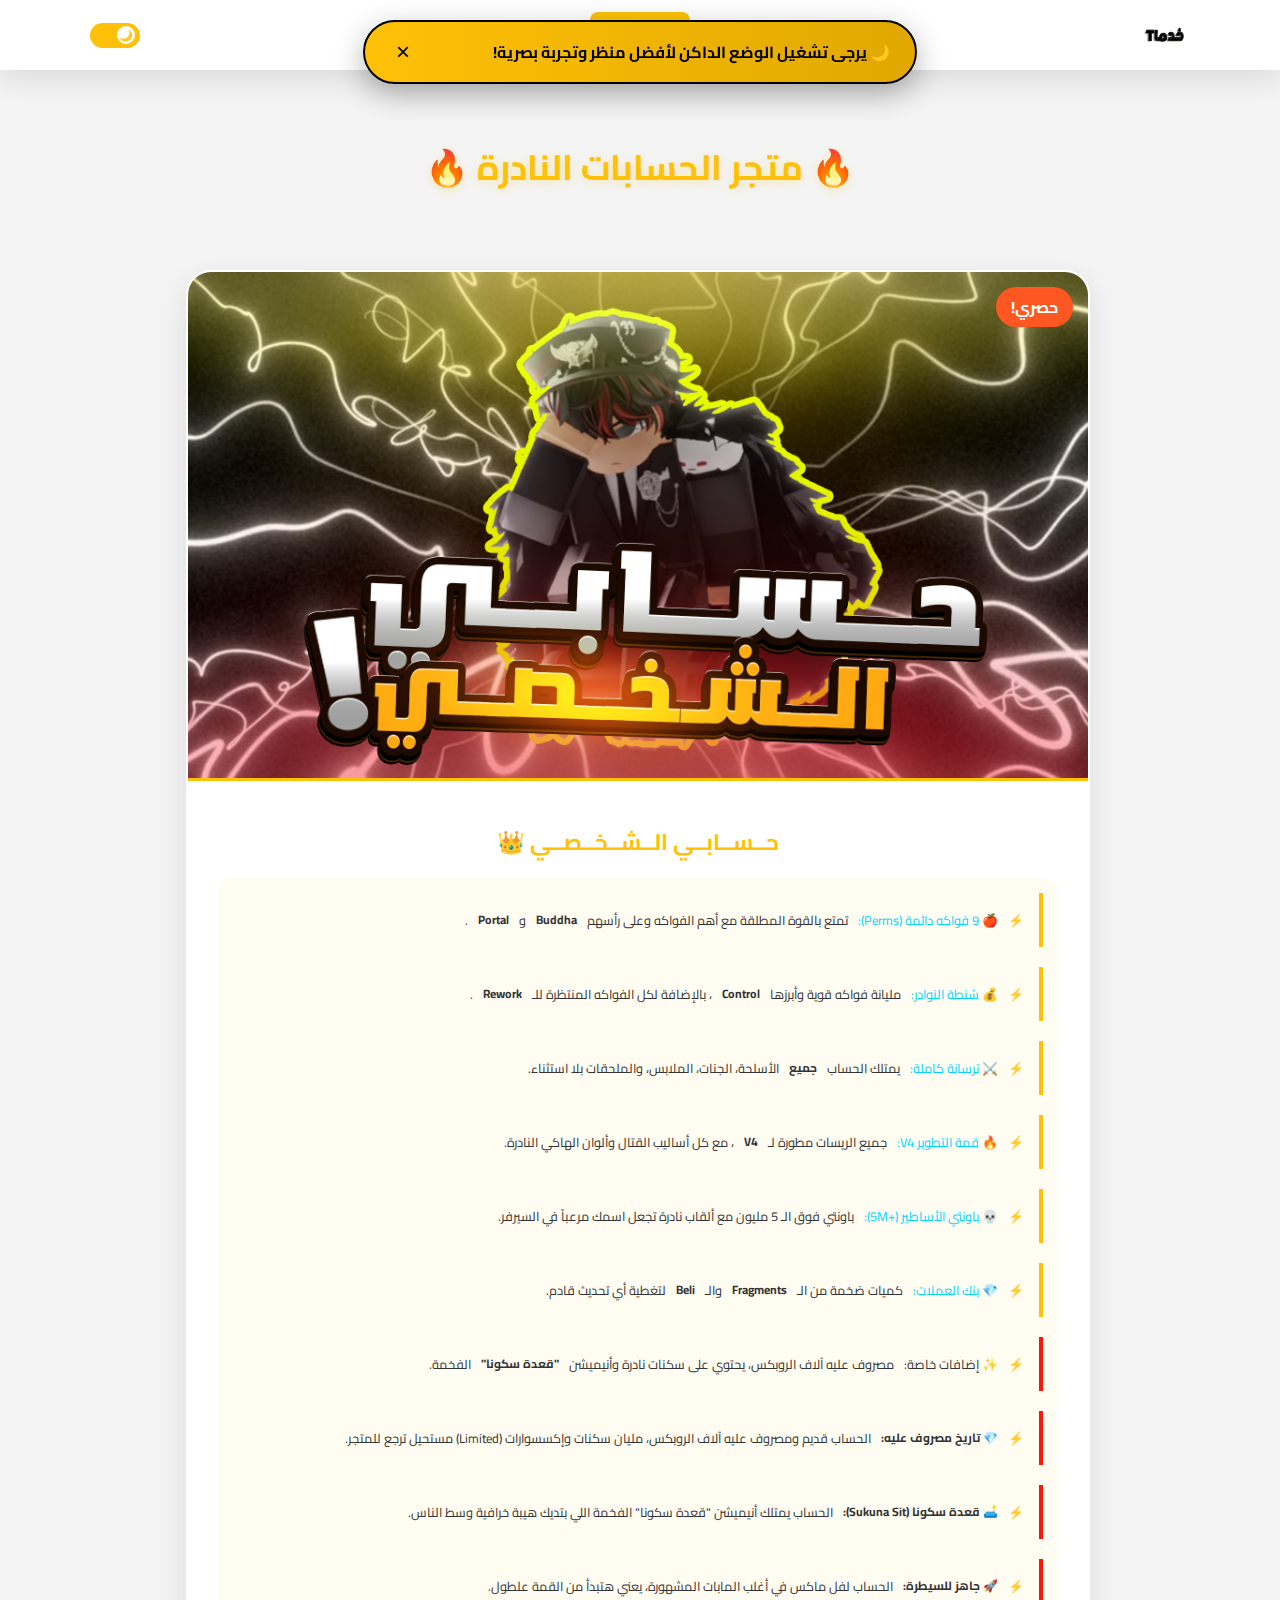
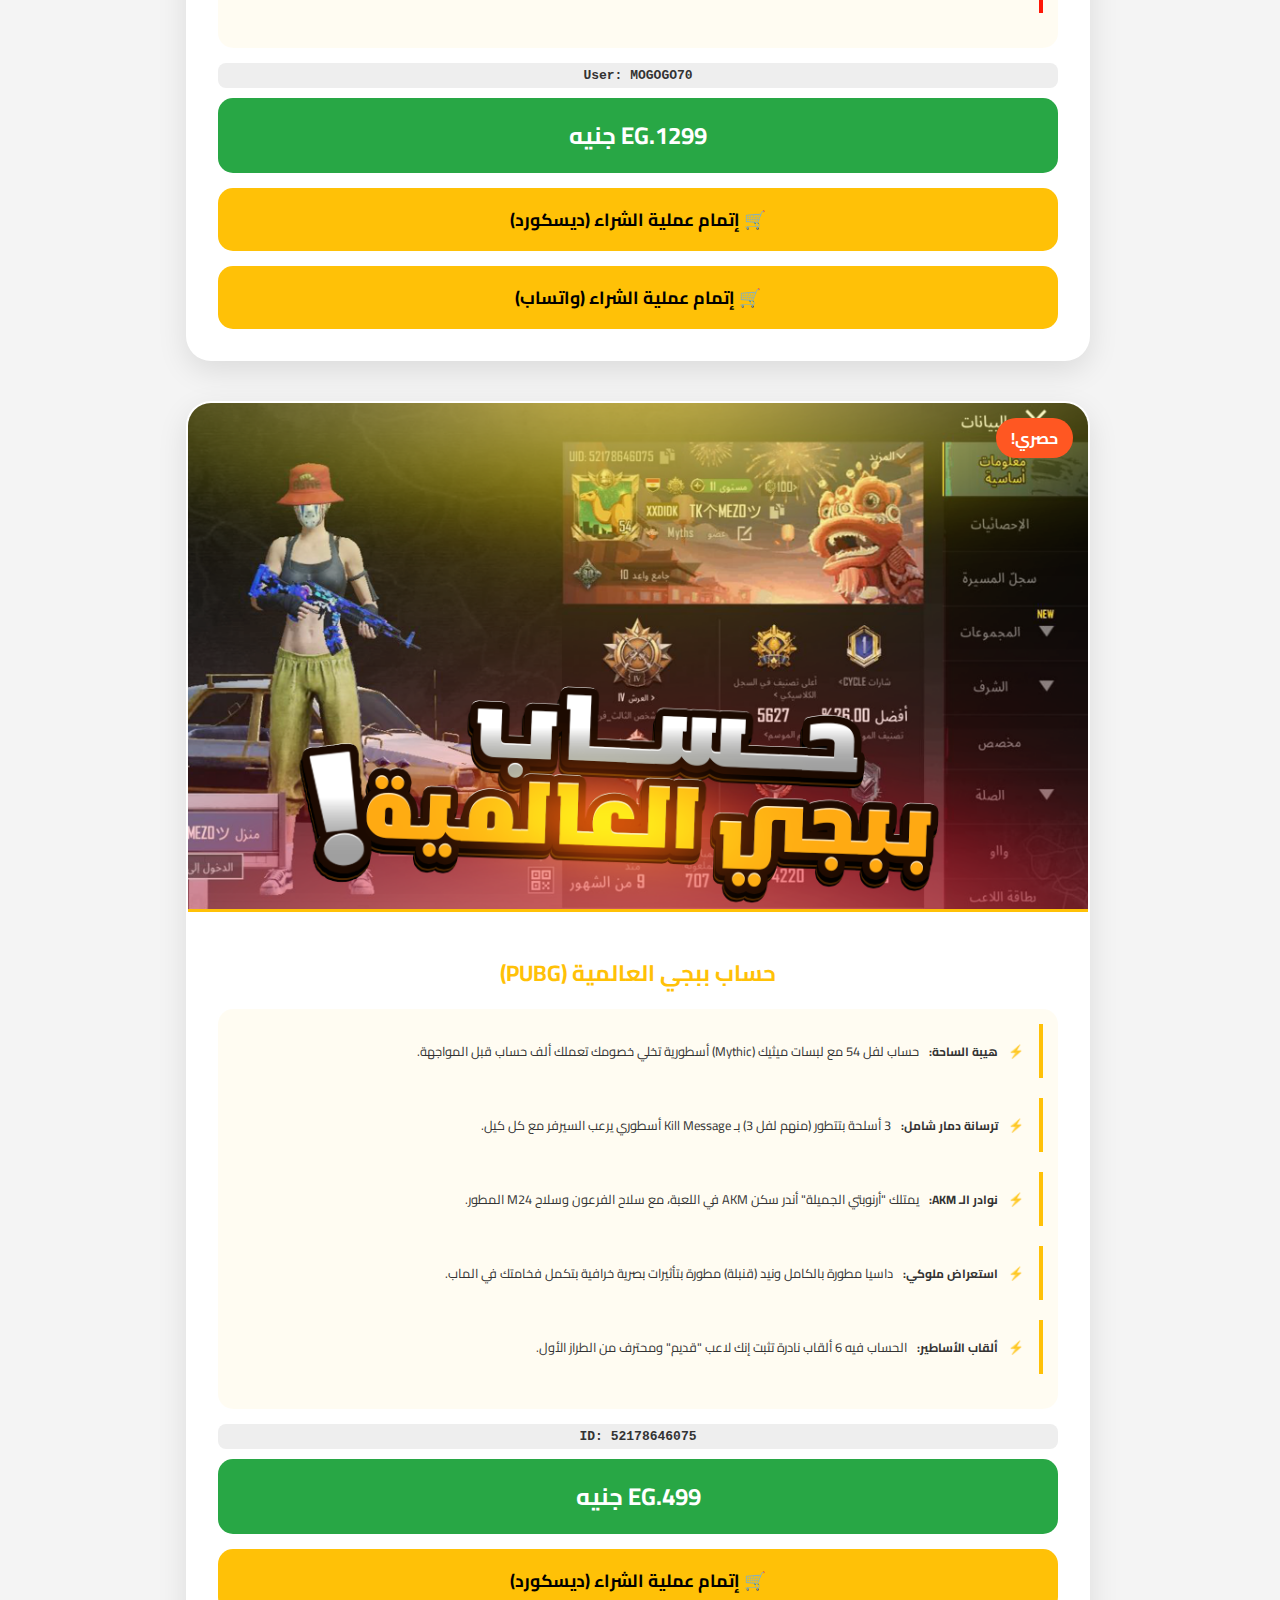
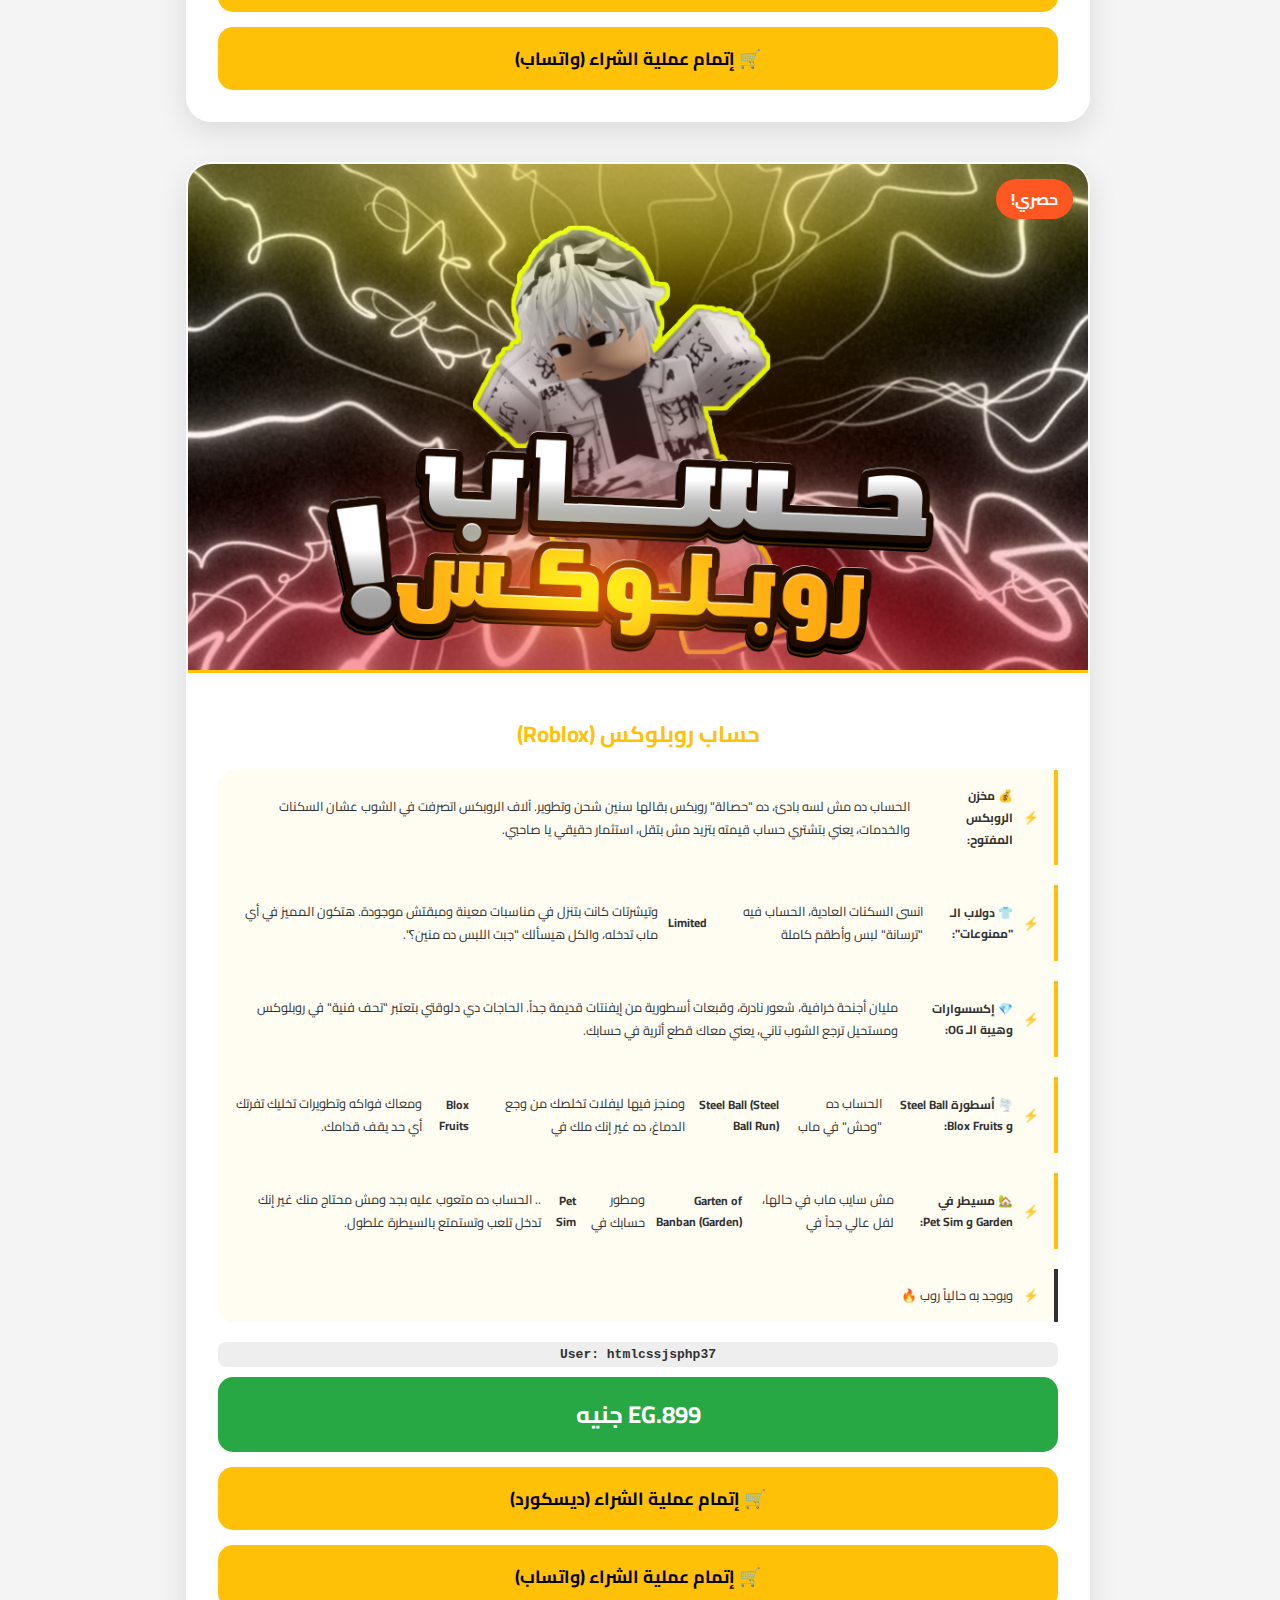
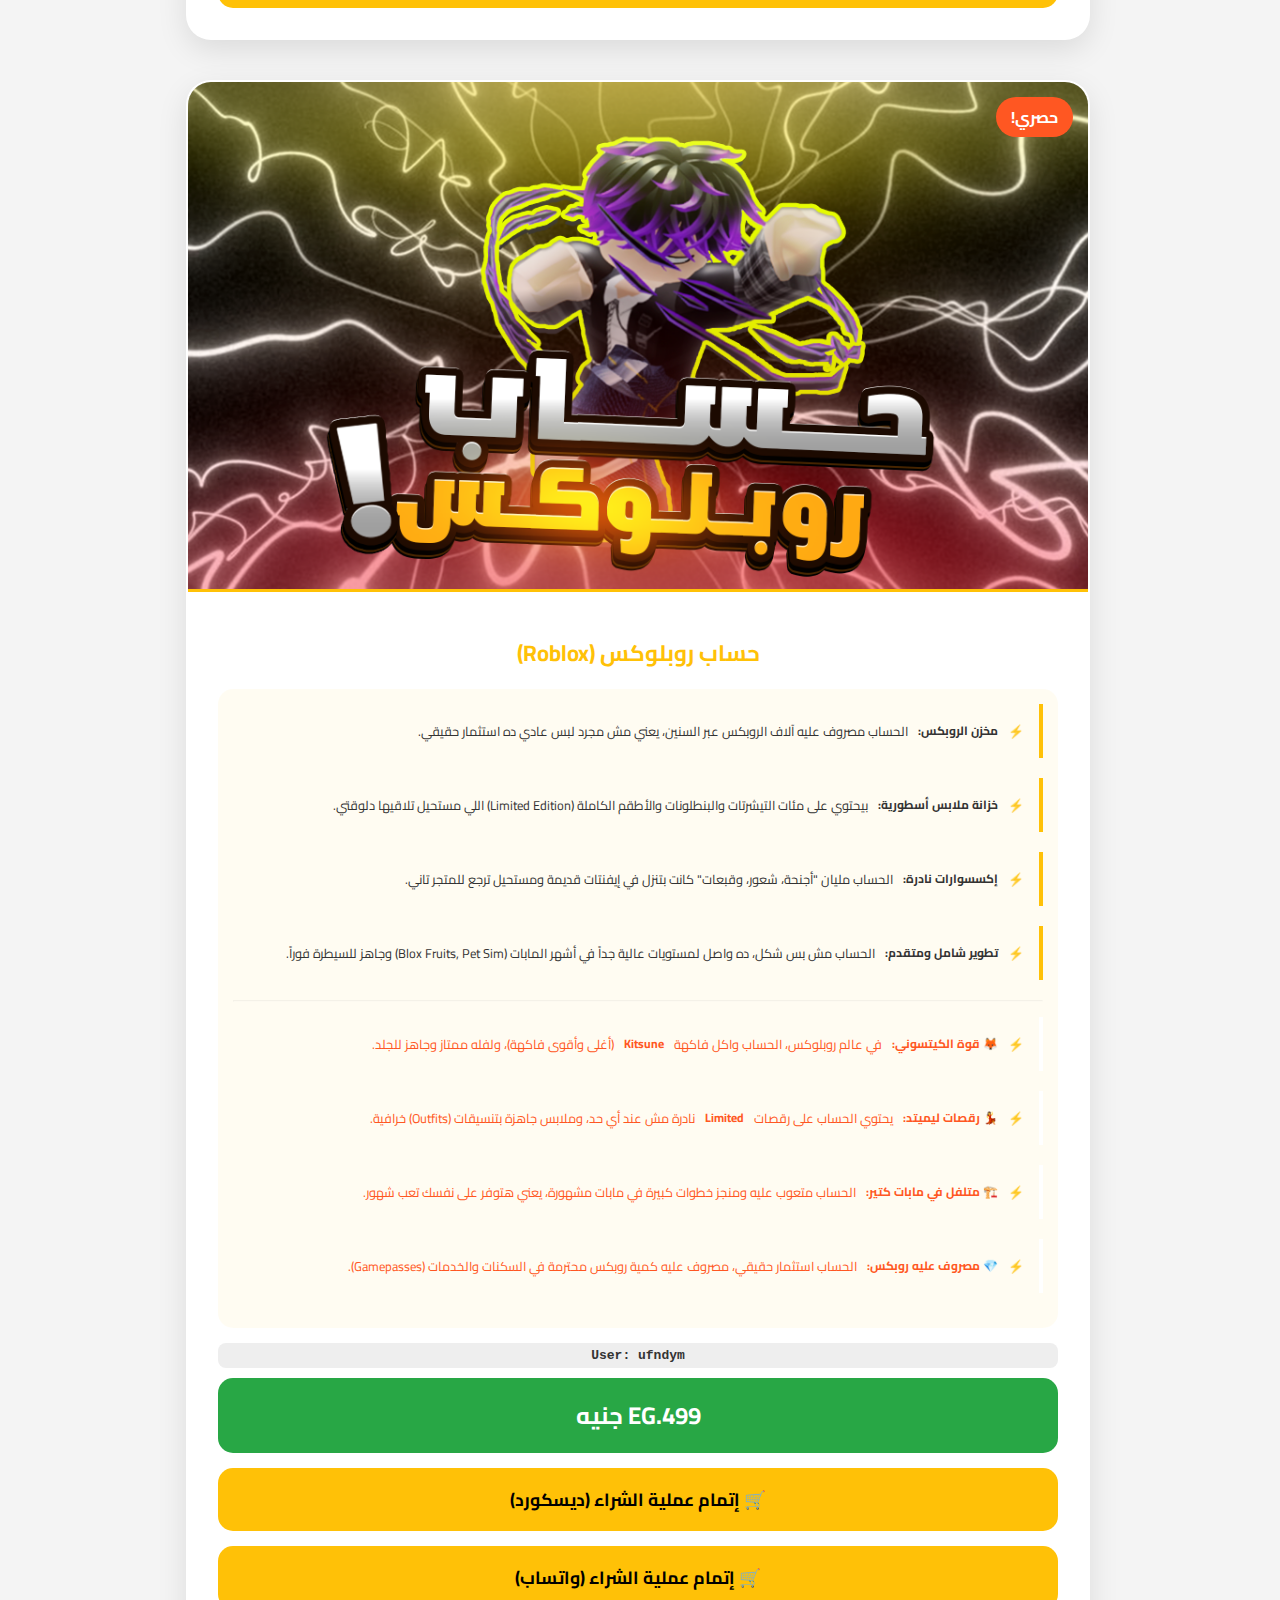
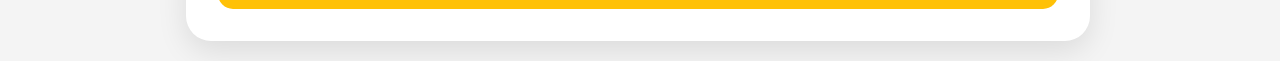
<file: ashe.html>
<!DOCTYPE html>
<html lang="ar" dir="rtl">
<head>
    <meta charset="UTF-8">
    <meta name="viewport" content="width=device-width, initial-scale=1.0">
    <title>خدمات : حسابات عشوائية ونادرة</title>
    <link rel="stylesheet" href="https://fonts.googleapis.com/css2?family=Cairo:wght@400;700&display=swap">
    <link rel="icon" href="img/خدماT.png" type="image/png">

    <style>
        :root {
            --primary: #ffc107; /* اللون الذهبي */
            --accent: #ff5722; /* لون الأكشن */
            --bg: #f4f4f4;
            --text: #333;
            --card-bg: #ffffff;
            --shadow: 0 10px 30px rgba(0,0,0,0.1);
        }

        body.dark-mode {
            --bg: #0f0f0f;
            --text: #e0e0e0;
            --card-bg: #1a1a1a;
            --shadow: 0 10px 30px rgba(0,0,0,0.6);
        }

        body {
            font-family: 'Cairo', sans-serif;
            background-color: var(--bg);
            color: var(--text);
            margin: 0;
            transition: 0.3s;
            padding-top: 90px;
        }

        /* الهيدر */
        header {
            position: fixed;
            top: 0;
            width: 100%;
            background: var(--card-bg);
            box-shadow: var(--shadow);
            z-index: 1000;
            padding: 10px 0;
        }

        .header-content {
            max-width: 1100px;
            margin: 0 auto;
            display: flex;
            justify-content: space-between;
            align-items: center;
            padding: 0 20px;
        }

        .back-btn {
            text-decoration: none;
            color: #000;
            background: var(--primary);
            padding: 8px 20px;
            border-radius: 8px;
            font-weight: bold;
            transition: 0.3s;
        }

        .back-btn:hover { transform: scale(1.05); filter: brightness(1.1); }

        /* الحاوية */
        .container {
            max-width: 100%;
            margin: 0 auto;
            padding: 20px;
            display: grid;
            grid-template-columns: repeat(auto-fit, minmax(350px, 1fr));
            gap: 30px;
        }

        .page-title {
            grid-column: 1 / -1;
            text-align: center;
            margin-bottom: 30px;
            font-size: 2.2rem;
            color: var(--primary);
            text-shadow: 0 2px 10px rgba(255, 193, 7, 0.3);
        }

        /* كارت الحساب */
        .service-box {
            background: var(--card-bg);
            border-radius: 25px;
            overflow: hidden;
            box-shadow: var(--shadow);
            transition: 0.4s;
            border: 2px solid transparent;
            display: flex;
            flex-direction: column;
            position: relative;
        }

        .service-box:hover {
            transform: translateY(-10px);
            border-color: var(--primary);
        }

        .badge-exclusive {
            position: absolute;
            top: 15px;
            right: 15px;
            background: var(--accent);
            color: white;
            padding: 5px 15px;
            border-radius: 50px;
            font-weight: bold;
            z-index: 10;
            animation: pulse 2s infinite;
        }

        @keyframes pulse {
            0% { transform: scale(1); }
            50% { transform: scale(1.1); }
            100% { transform: scale(1); }
        }

        .account-img {
            width: 100%;
            height: 100%;
            object-fit: cover;
            border-bottom: 3px solid var(--primary);
        }

        .content-padding {
            padding: 25px;
        }

        .service-box h2 {
            font-size: 1.4rem;
            margin: 10px 0;
            color: var(--primary);
            text-align: center;
        }

        .specs-list {
            list-style: none;
            padding: 0;
            margin: 15px 0;
            background: rgba(255, 193, 7, 0.05);
            padding: 15px;
            border-radius: 15px;
        }

        .specs-list li {
            margin-bottom: 8px;
            font-size: 0.80rem;
            display: flex;
            align-items: center;
            gap: 10px;
        }

        .specs-list li::before { content: "⚡"; }

        .account-id {
            background: #eee;
            color: #333;
            padding: 5px;
            border-radius: 8px;
            font-family: monospace;
            display: block;
            text-align: center;
            margin: 10px 0;
            font-weight: bold;
        }
        body.dark-mode .account-id { background: #333; color: #fff; }

        .price-tag {
            background: #28a745;
            color: white;
            text-align: center;
            padding: 15px;
            font-size: 1.5rem;
            font-weight: bold;
            border-radius: 15px;
            margin-top: auto;
        }

        .buy-btn {
            display: block;
            background: var(--primary);
            color: #000;
            text-decoration: none;
            padding: 15px;
            margin-top: 15px;
            border-radius: 15px;
            text-align: center;
            font-weight: bold;
            font-size: 1.1rem;
            transition: 0.3s;
        }

        .buy-btn:hover { background: #fff; border: 2px solid var(--primary); }

        /* زر الدارك مود */
        .mode-btn {
            background: var(--primary);
            border: none;
            width: 50px;
            height: 25px;
            border-radius: 50px;
            cursor: pointer;
            position: relative;
            display: flex;
            align-items: center;
            padding: 5px;
        }
        .icon-circle {
            width: 18px;
            height: 18px;
            background: white;
            border-radius: 50%;
            transition: 0.4s;
            display: flex;
            align-items: center;
            justify-content: center;
            font-size: 11px;
        }
        b{
            font-size: 12px;
            font-weight: bold;
        }
        body.dark-mode .icon-circle { transform: translateX(-22px); }

        @media (max-width: 600px) {
            .container { grid-template-columns: 1fr; }
        }
    </style>
    <style>
        /* تنسيق رسالة التنبيه */
        .dark-notice {
            display: none; /* مخفية في البداية وهنظهرها بالـ JS */
            justify-content: space-between;
            align-items: center;
            background: linear-gradient(90deg, #ffc107, #e0a800);
            color: #000;
            padding: 15px 25px;
            position: fixed;
            top: 20px;
            left: 50%;
            transform: translateX(-50%);
            z-index: 10000;
            border-radius: 50px;
            box-shadow: 0 10px 30px rgba(0,0,0,0.3);
            width: 90%;
            max-width: 500px;
            font-weight: bold;
            direction: rtl;
            border: 2px solid #000;
        }
        
        .close-notice-btn {
            background: none;
            border: none;
            font-size: 24px;
            cursor: pointer;
            color: #000;
            margin-right: 15px;
            line-height: 1;
        }
        
        /* لو الموقع فيه كلاس اسمه dark-mode أو body خلفيته سوداء، الرسالة هتختفي */
        body.dark-mode .dark-notice {
            display: none !important;
        }
        </style>
</head>
<body>
    <div id="dark-mode-notice" class="dark-notice">
        <span>🌙 يرجى تشغيل الوضع الداكن لأفضل منظر وتجربة بصرية!</span>
        <button onclick="closeNotice()" class="close-notice-btn">&times;</button>
    </div>

    <header>
        <div class="header-content">
            <img src="img/خدماT2.png" width="50" alt="Logo">
            <nav>
                <a href="index.html" class="back-btn">الرئيسية</a>
            </nav>
            <button id="darkModeToggle" class="mode-btn">
                <div class="icon-circle">🌙</div>
            </button>
        </div>
    </header>

    <main class="container">
        <h1 class="page-title">🔥 متجر الحسابات النادرة 🔥</h1>

        <div class="service-box">
            <span class="badge-exclusive">حصري!</span>
            <img src="img/16.png" class="account-img" alt="Roblox Account">
            <div class="content-padding">
                <h2>حــســابــي الــشــخــصــي 👑</h2>
                <ul class="specs-list" style="text-align: right; direction: rtl;">
                    <li style="margin-bottom: 20px; border-right: 4px solid #ffc107; padding-right: 15px; background: rgba(255,255,255,0.03); padding: 15px;">
                        <span style="color: #00d4ff;">🍎 9 فواكه دائمة (Perms):</span> 
                        تمتع بالقوة المطلقة مع أهم الفواكه وعلى رأسهم <b>Buddha</b> و <b>Portal</b>.
                    </li>
                    
                    <li style="margin-bottom: 20px; border-right: 4px solid #ffc107; padding-right: 15px; background: rgba(255,255,255,0.03); padding: 15px;">
                        <span style="color: #00d4ff;">💰 شنطة النوادر:</span> 
                        مليانة فواكه قوية وأبرزها <b>Control</b>، بالإضافة لكل الفواكه المنتظرة للـ <b>Rework</b>.
                    </li>
        
                    <li style="margin-bottom: 20px; border-right: 4px solid #ffc107; padding-right: 15px; background: rgba(255,255,255,0.03); padding: 15px;">
                        <span style="color: #00d4ff;">⚔️ ترسانة كاملة:</span> 
                        يمتلك الحساب <b>جميع</b> الأسلحة، الجنات، الملابس، والملحقات بلا استثناء.
                    </li>
        
                    <li style="margin-bottom: 20px; border-right: 4px solid #ffc107; padding-right: 15px; background: rgba(255,255,255,0.03); padding: 15px;">
                        <span style="color: #00d4ff;">🔥 قمة التطوير V4:</span> 
                        جميع الريسات مطورة لـ <b>V4</b>، مع كل أساليب القتال وألوان الهاكي النادرة.
                    </li>
        
                    <li style="margin-bottom: 20px; border-right: 4px solid #ffc107; padding-right: 15px; background: rgba(255,255,255,0.03); padding: 15px;">
                        <span style="color: #00d4ff;">💀 باونتي الأساطير (+5M):</span> 
                        باونتي فوق الـ 5 مليون مع ألقاب نادرة تجعل اسمك مرعباً في السيرفر.
                    </li>
        
                    <li style="margin-bottom: 20px; border-right: 4px solid #ffc107; padding-right: 15px; background: rgba(255,255,255,0.03); padding: 15px;">
                        <span style="color: #00d4ff;">💎 بنك العملات:</span> 
                        كميات ضخمة من الـ <b>Fragments</b> والـ <b>Beli</b> لتغطية أي تحديث قادم.
                    </li>
        
                    <li style="margin-bottom: 20px; border-right: 4px solid #ff1707; padding-right: 15px; background: rgba(255,255,255,0.03); padding: 15px;">
                        <span>✨ إضافات خاصة:</span> 
                        مصروف عليه آلاف الروبكس، يحتوي على سكنات نادرة وأنيميشن <b>"قعدة سكونا"</b> الفخمة.
                    </li>
                    <li style="margin-bottom: 20px; border-right: 4px solid #ff1707; padding-right: 15px; background: rgba(255,255,255,0.03); padding: 15px;"><b>💎 تاريخ مصروف عليه:</b> الحساب قديم ومصروف عليه آلاف الروبكس، مليان سكنات وإكسسوارات (Limited) مستحيل ترجع للمتجر.</li>
                    <li style="margin-bottom: 20px; border-right: 4px solid #ff1707; padding-right: 15px; background: rgba(255,255,255,0.03); padding: 15px;"><b>🛋️ قعدة سكونا (Sukuna Sit):</b> الحساب يمتلك أنيميشن "قعدة سكونا" الفخمة اللي بتديك هيبة خرافية وسط الناس.</li>
                    <li style="margin-bottom: 20px; border-right: 4px solid #ff1707; padding-right: 15px; background: rgba(255,255,255,0.03); padding: 15px;"><b>🚀 جاهز للسيطرة:</b> الحساب لفل ماكس في أغلب المابات المشهورة، يعني هتبدأ من القمة علطول.</li>
                </ul>
                <div class="account-id">User: MOGOGO70</div>
                <div class="price-tag">1299.EG جنيه</div>
                <a href="https://discord.gg/rxneXG2PxS" target="_blank" class="buy-btn"> 🛒 إتمام عملية الشراء (ديسكورد)</a>
                <a href="https://wa.me/qr/IK3VK7C26SEGG1" target="_blank" class="buy-btn">🛒 إتمام عملية الشراء (واتساب)</a>
            </div>
        </div>
        <div class="service-box">
            <span class="badge-exclusive">حصري!</span>
            <img src="img/17.png" class="account-img" alt="PUBG Account">
            <div class="content-padding">
                <h2>حساب ببجي العالمية (PUBG)</h2>
                <ul class="specs-list">
                    <li style="margin-bottom: 20px; border-right: 4px solid #ffc107; padding-right: 15px; background: rgba(255,255,255,0.03); padding: 15px;"><b>هيبة الساحة:</b> حساب لفل 54 مع لبسات ميثيك (Mythic) أسطورية تخلي خصومك تعملك ألف حساب قبل المواجهة.</li>
                    <li style="margin-bottom: 20px; border-right: 4px solid #ffc107; padding-right: 15px; background: rgba(255,255,255,0.03); padding: 15px;"><b>ترسانة دمار شامل:</b> 3 أسلحة بتتطور (منهم لفل 3) بـ Kill Message أسطوري يرعب السيرفر مع كل كيل.</li>
                    <li style="margin-bottom: 20px; border-right: 4px solid #ffc107; padding-right: 15px; background: rgba(255,255,255,0.03); padding: 15px;"><b>نوادر الـ AKM:</b> يمتلك "أرنوبتي الجميلة" أندر سكن AKM في اللعبة، مع سلاح الفرعون وسلاح M24 المطور.</li>
                    <li style="margin-bottom: 20px; border-right: 4px solid #ffc107; padding-right: 15px; background: rgba(255,255,255,0.03); padding: 15px;"><b>استعراض ملوكي:</b> داسيا مطورة بالكامل ونيد (قنبلة) مطورة بتأثيرات بصرية خرافية بتكمل فخامتك في الماب.</li>
                    <li style="margin-bottom: 20px; border-right: 4px solid #ffc107; padding-right: 15px; background: rgba(255,255,255,0.03); padding: 15px;"><b>ألقاب الأساطير:</b> الحساب فيه 6 ألقاب نادرة تثبت إنك لاعب "قديم" ومحترف من الطراز الأول.</li>
                </ul>
                <div class="account-id">ID: 52178646075</div>
                <div class="price-tag">499.EG جنيه</div>
                <a href="https://discord.gg/rxneXG2PxS" target="_blank" class="buy-btn"> 🛒 إتمام عملية الشراء (ديسكورد)</a>
                <a href="https://wa.me/qr/IK3VK7C26SEGG1" target="_blank" class="buy-btn">🛒 إتمام عملية الشراء (واتساب)</a>
            </div>
        </div>

        <div class="service-box">
            <span class="badge-exclusive">حصري!</span>
            <img src="img/18.png" class="account-img" alt="Roblox Account">
            <div class="content-padding">
                <h2>حساب روبلوكس (Roblox)</h2>
                <ul class="specs-list" style="direction: rtl; text-align: right; list-style: none; padding: 0; font-size: 1.15rem; line-height: 1.8;">
                    <li style="margin-bottom: 20px; border-right: 4px solid #ffc107; padding-right: 15px; background: rgba(255,255,255,0.03); padding: 15px;">
                        <b>💰 مخزن الروبكس المفتوح:</b> الحساب ده مش لسه بادئ، ده "حصالة" روبكس بقالها سنين شحن وتطوير. آلاف الروبكس اتصرفت في الشوب عشان السكنات والخدمات، يعني بتشتري حساب قيمته بتزيد مش بتقل، استثمار حقيقي يا صاحبي.
                    </li>
                    <li style="margin-bottom: 20px; border-right: 4px solid #ffc107; padding-right: 15px; background: rgba(255,255,255,0.03); padding: 15px;">
                        <b>👕 دولاب الـ "ممنوعات":</b> انسى السكنات العادية، الحساب فيه "ترسانة" لبس وأطقم كاملة <b>Limited</b> وتيشرتات كانت بتنزل في مناسبات معينة ومبقتش موجودة. هتكون المميز في أي ماب تدخله، والكل هيسألك "جبت اللبس ده منين؟".
                    </li>
                    <li style="margin-bottom: 20px; border-right: 4px solid #ffc107; padding-right: 15px; background: rgba(255,255,255,0.03); padding: 15px;">
                        <b>💎 إكسسوارات وهيبة الـ OG:</b> مليان أجنحة خرافية، شعور نادرة، وقبعات أسطورية من إيفنتات قديمة جداً. الحاجات دي دلوقتي بتعتبر "تحف فنية" في روبلوكس ومستحيل ترجع الشوب تاني، يعني معاك قطع أثرية في حسابك.
                    </li>
                    <li style="margin-bottom: 20px; border-right: 4px solid #ffc107; padding-right: 15px; background: rgba(255,255,255,0.03); padding: 15px;">
                        <b>🌪️ أسطورة Steel Ball و Blox Fruits:</b> الحساب ده "وحش" في ماب <b>Steel Ball (Steel Ball Run)</b> ومنجز فيها ليفلات تخلصك من وجع الدماغ، ده غير إنك ملك في <b>Blox Fruits</b> ومعاك فواكه وتطويرات تخليك تفرتك أي حد يقف قدامك.
                    </li>
                    <li style="margin-bottom: 20px; border-right: 4px solid #ffc107; padding-right: 15px; background: rgba(255,255,255,0.03); padding: 15px;">
                        <b>🏡 مسيطر في Garden و Pet Sim:</b> مش سايب ماب في حالها، لفل عالي جداً في <b>Garten of Banban (Garden)</b> ومطور حسابك في <b>Pet Sim</b>.. الحساب ده متعوب عليه بجد ومش محتاج منك غير إنك تدخل تلعب وتستمتع بالسيطرة علطول.
                    </li>
                    <li style="margin-bottom: 20px; border-right: 4px solid #313131; padding-right: 15px; background: rgba(255,255,255,0.03); padding: 15px;">
                        ويوجد به حالياً روب 🔥
                    </li>
                </ul>
                <div class="account-id">User: htmlcssjsphp37</div>
                <div class="price-tag">899.EG جنيه</div>
                <a href="https://discord.gg/rxneXG2PxS" target="_blank" class="buy-btn"> 🛒 إتمام عملية الشراء (ديسكورد)</a>
                <a href="https://wa.me/qr/IK3VK7C26SEGG1" target="_blank" class="buy-btn">🛒 إتمام عملية الشراء (واتساب)</a>
            </div>
        </div>

        <div class="service-box">
            <span class="badge-exclusive">حصري!</span>
            <img src="img/19.png" class="account-img" alt="Roblox Account">
            <div class="content-padding">
                <h2>حساب روبلوكس (Roblox)</h2>
                <ul class="specs-list" style="direction: rtl; text-align: right;">
                    <li style="margin-bottom: 20px; border-right: 4px solid #ffc107; padding-right: 15px; background: rgba(255,255,255,0.03); padding: 15px;"><b>مخزن الروبكس:</b> الحساب مصروف عليه آلاف الروبكس عبر السنين، يعني مش مجرد لبس عادي ده استثمار حقيقي.</li>
                    <li style="margin-bottom: 20px; border-right: 4px solid #ffc107; padding-right: 15px; background: rgba(255,255,255,0.03); padding: 15px;"><b>خزانة ملابس أسطورية:</b> بيحتوي على مئات التيشرتات والبنطلونات والأطقم الكاملة (Limited Edition) اللي مستحيل تلاقيها دلوقتي.</li>
                    <li style="margin-bottom: 20px; border-right: 4px solid #ffc107; padding-right: 15px; background: rgba(255,255,255,0.03); padding: 15px;"><b>إكسسوارات نادرة:</b> الحساب مليان "أجنحة، شعور، وقبعات" كانت بتنزل في إيفنتات قديمة ومستحيل ترجع للمتجر تاني.</li>
                    <li style="margin-bottom: 20px; border-right: 4px solid #ffc107; padding-right: 15px; background: rgba(255,255,255,0.03); padding: 15px;"><b>تطوير شامل ومتقدم:</b> الحساب مش بس شكل، ده واصل لمستويات عالية جداً في أشهر المابات (Blox Fruits, Pet Sim) وجاهز للسيطرة فوراً.</li>
                    
                    <hr style="opacity: 0.1; margin: 15px 0;">
                    
                    <li style="color: #ff5722;margin-bottom: 20px; border-right: 4px solid #ffffff; padding-right: 15px; background: rgba(255,255,255,0.03); padding: 15px;"><b>🦊 قوة الكيتسوني:</b> في عالم روبلوكس، الحساب واكل فاكهة <b>Kitsune</b> (أغلى وأقوى فاكهة)، ولفله ممتاز وجاهز للجلد.</li>
                    <li style="color: #ff5722;margin-bottom: 20px; border-right: 4px solid #ffffff; padding-right: 15px; background: rgba(255,255,255,0.03); padding: 15px;"><b>💃 رقصات ليميتد:</b> يحتوي الحساب على رقصات <b>Limited</b> نادرة مش عند أي حد، وملابس جاهزة بتنسيقات (Outfits) خرافية.</li>
                    <li style="color: #ff5722;margin-bottom: 20px; border-right: 4px solid #ffffff; padding-right: 15px; background: rgba(255,255,255,0.03); padding: 15px;"><b>🏗️ متلفل في مابات كتير:</b> الحساب متعوب عليه ومنجز خطوات كبيرة في مابات مشهورة، يعني هتوفر على نفسك تعب شهور.</li>
                    <li style="color: #ff5722;margin-bottom: 20px; border-right: 4px solid #ffffff; padding-right: 15px; background: rgba(255,255,255,0.03); padding: 15px;"><b>💎 مصروف عليه روبكس:</b> الحساب استثمار حقيقي، مصروف عليه كمية روبكس محترمة في السكنات والخدمات (Gamepasses).</li>
                </ul>
                <div class="account-id">User: ufndym</div>
                <div class="price-tag">499.EG جنيه</div>
                <a href="https://discord.gg/rxneXG2PxS" target="_blank" class="buy-btn"> 🛒 إتمام عملية الشراء (ديسكورد)</a>
                <a href="https://wa.me/qr/IK3VK7C26SEGG1" target="_blank" class="buy-btn">🛒 إتمام عملية الشراء (واتساب)</a>
            </div>
        </div>


    </main>
    <style>
        /* التعديل اللي هيخلي كل كارت ياخد السطر لوحده */
        .container {
            max-width: 900px; /* صغرنا عرض الحاوية شوية عشان الكارت ميبقاش عريض بزيادة وشكله يباظ */
            margin: 0 auto;
            padding: 20px;
            display: flex;
            flex-direction: column; /* ترتيب رأسي: كارت تحت كارت */
            gap: 40px; /* مسافة محترمة بين كل كارت والتاني */
        }
    
        .service-box {
            width: 100%; /* الكارت يفرش في العرض المتاح له */
            display: flex; /* هنخلي صورة السكن جنب الكلام في الشاشات الكبيرة */
            flex-wrap: wrap; /* عشان في الموبايل ينزلوا تحت بعض */
            background: var(--card-bg);
            border-radius: 25px;
            overflow: hidden;
            box-shadow: var(--shadow);
        }
    
    
        .content-padding {
            flex: 1; /* النص ياخد باقي المساحة */
            padding: 30px;
        }
    
        /* تعديل للموبايل عشان الصورة تبقا فوق والنص تحتها */
        @media (max-width: 768px) {
            .account-img {
                width: 100%;
            }
            .service-box {
                flex-direction: column;
            }
        }
    </style>
    <script>
        const toggleButton = document.getElementById('darkModeToggle');
        const iconCircle = document.querySelector('.icon-circle');
        const body = document.body;

        toggleButton.addEventListener('click', () => {
            body.classList.toggle('dark-mode');
            const isDark = body.classList.contains('dark-mode');
            iconCircle.textContent = isDark ? '☀️' : '🌙';
            localStorage.setItem('theme', isDark ? 'dark' : 'light');
        });

        if (localStorage.getItem('theme') === 'dark') {
            body.classList.add('dark-mode');
            iconCircle.textContent = '☀️';
        }
    </script>
    <script>
        document.addEventListener("DOMContentLoaded", function() {
            const notice = document.getElementById('dark-mode-notice');
            
            // وظيفة بتجيب لون خلفية الـ body الحقيقي دلوقتي
            const bgColor = window.getComputedStyle(document.body).backgroundColor;
            
            // بنحول اللون لـ RGB ونشوف لو هو فاتح ولا غامق
            // لو الخلفية بيضا أو فاتحة (القيم عالية)، الرسالة تظهر
            const rgb = bgColor.match(/\d+/g);
            if (rgb) {
                const brightness = (0.299 * rgb[0] + 0.587 * rgb[1] + 0.114 * rgb[2]);
                
                // لو الإضاءة أعلى من 128 (يعني الصفحة فاتحة)
                if (brightness > 128) {
                    notice.style.display = 'flex';
                } else {
                    notice.style.display = 'none';
                }
            }
        });
    
        function closeNotice() {
            document.getElementById('dark-mode-notice').style.display = 'none';
        }
    </script>
</body>
</html>
</file>
